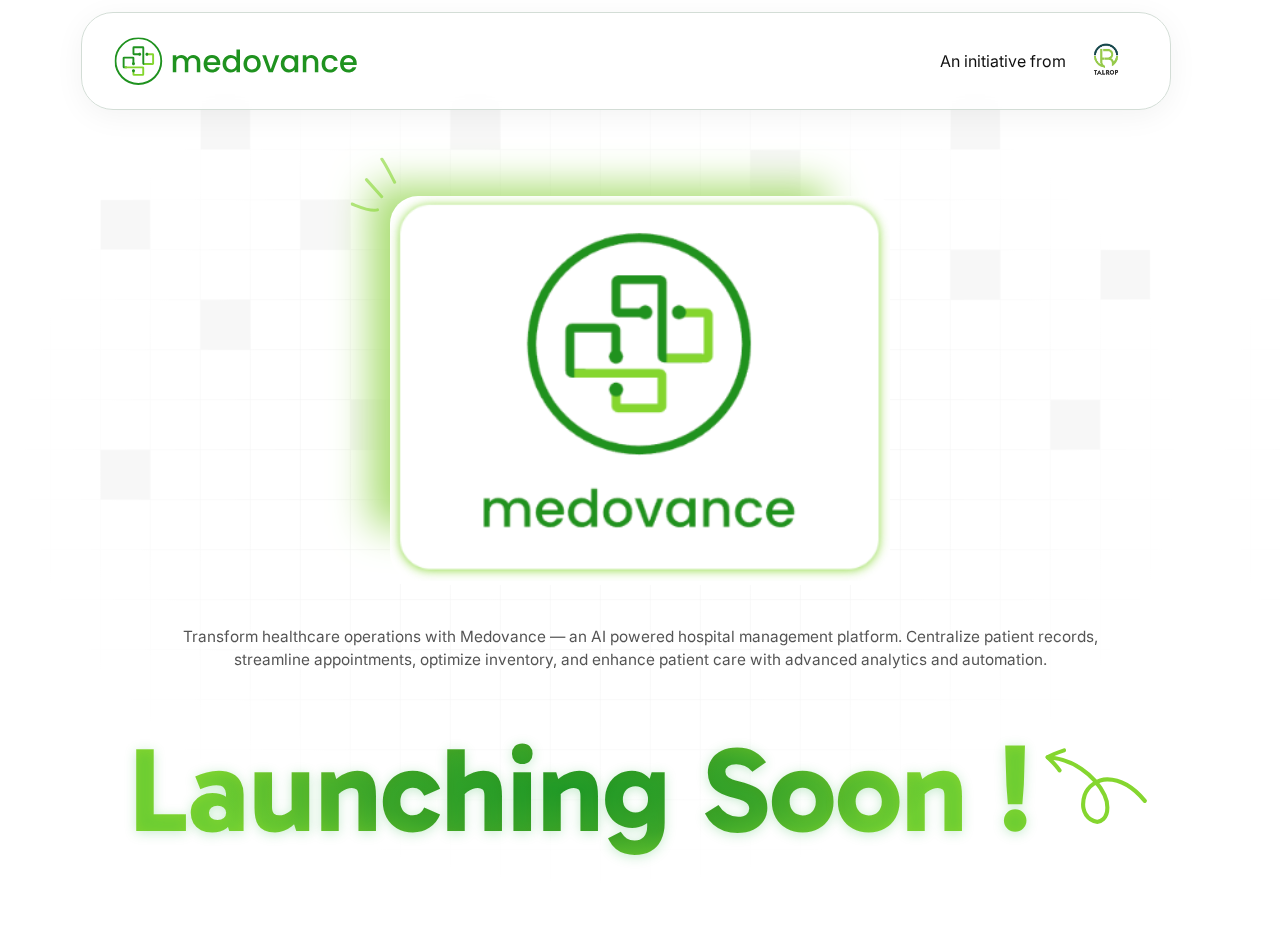
<file: index.html>
<!DOCTYPE html>
<html lang="en">

<head>
  <meta charset="UTF-8">
  <meta name="viewport" content="width=device-width, initial-scale=1.0">
  <link rel="preconnect" href="https://fonts.googleapis.com">
  <link rel="preconnect" href="https://fonts.gstatic.com" crossorigin>
  <link
    href="https://fonts.googleapis.com/css2?family=Gabarito:wght@800&family=Inter:wght@400;600;700&display=swap"
    rel="stylesheet">
  <link rel="stylesheet" href="style.css">
  <title>Medovance</title>
</head>

<body>
  <section class="container">
    <div class="fade-down">

      <!-- Navbar -->
      <nav class="navbar">
        <div class="nav-left">
          <img src="./Asset/Medovance logo horizontal (1) 1 2.svg" alt="Medovance" class="brand-logo">
        </div>
        <div class="nav-right">
          <a class="muted" href="https://talrop.com/" target="_blank" rel="noopener noreferrer">
            An initiative from
          </a>
          <a href="https://talrop.com/" target="_blank" rel="noopener noreferrer">
            <img src="Asset/download.png" alt="Talrop" class="small-logo">
          </a>
        </div>
      </nav>

      <!-- Hero Section -->
      <main class="hero">
        <div class="logo-card">
          <img src="Asset/Content 1.svg" alt="Medovance logo" class="hero-logo">
          <img src="Asset/Highlight 16 1.svg" alt="highlight" class="logo-highlight">
        </div>

        <div class="cta">
          <div class="cta-subtitle">
            <p class="subtitle">
              Transform healthcare operations with Medovance — an AI powered hospital management platform.
              Centralize patient records, streamline appointments, optimize inventory, and enhance patient care
              with advanced analytics and automation.
            </p>
          </div>
        </div>

        <div class="cta-headline">
          <h1 class="headline">Launching Soon !</h1>
          <img src="Asset/Arrow 2 1.svg" alt="highlight arrow" class="decor-highlight">
        </div>
      </main>

    </div>
  </section>
</body>

</html>
</file>
<file: style.css>
/* ------------------- Global Styles ------------------- */
body {
    margin: 0;
    font-family: "Inter", Arial, sans-serif;
    color: #0d3a10;
    position: relative;
    overflow-x: hidden;
}

/* Background grid overlay */
body::before {
    content: "";
    position: fixed;
    inset: 0;
    background-image: url("./Asset/Grids%201.svg");
    opacity: 0.2;
    pointer-events: none;
    z-index: -1;
}

.container {
    width: 100%;
    min-height: 100vh;
    position: relative;
    display: flex;
    justify-content: space-between;
    align-items: center;
    place-content: center;
}

/* ------------------- Navbar ------------------- */
.navbar {
    display: flex;
    justify-content: space-between;
    align-items: center;
    height: 6rem;
    width: 80%;
    padding: 0 2rem;
    border: 1px solid #d3ddd6;
    border-radius: 2rem;
    background: rgba(255, 255, 255, 0.75);
    -webkit-backdrop-filter: blur(10px);
    backdrop-filter: blur(10px);
    box-shadow: 0 6px 30px rgba(0, 0, 0, 0.05);
    position: fixed;
    top: 12px;
    z-index: 10;
    flex-wrap: nowrap;
    overflow: hidden;
    animation: fade-down 0.5s 0.4s backwards;
}

.nav-left,
.nav-right {
    display: flex;
    align-items: center;
    gap: 8px;
    white-space: nowrap;
}

.brand-logo {
    height: 3rem;
    object-fit: fill;
}

.small-logo {
    height: 4rem;
}

.muted {
    color: #0f0f0f;
    text-decoration: none;
    white-space: nowrap;
}
.muted-text{
    font-size: 0.75rem;
    margin-right: 0.3rem;
}


/* ------------------- Hero Section ------------------- */
.hero {
    max-width: 1200px;
    margin: 36px auto 0 auto;
    text-align: center;
    padding: 0 16px 56px 16px;
}

.cta {
    margin-top: 16px;
    animation: cta-fade-up 0.5s;
}
.cta-subtitle {
    margin-top: 5px;
}
.cta-headline {
    position: relative;
  text-align: center;
  padding: 2rem;
    text-wrap: balance;
}

/* help text wrap to a comfortable width on large screens */
.cta-subtitle {
    max-width: 920px;
    margin: 0 auto;
}

/* ------------------- Logo Card ------------------- */
.logo-card {
    display: inline-block;
    width: 90%;
    max-width: 500px;
    margin: 0 auto;
    margin-top: 10rem;
    border-radius: 16px;
    background: #ffffff;
    position: relative;
    animation: logo-fade-up 0.5s 0.1s backwards;
}

/* Soft green glow behind logo card */
.logo-card::before {
    content: "";
    position: absolute;
    inset: -22px -26px -22px -26px;
    border-radius: 24px;
    background: radial-gradient(
        50% 50% at 50% 50%,
        rgba(35, 178, 63, 0.25) 0%,
        rgba(35, 178, 63, 0) 70%
    );
    filter: blur(8px);
    z-index: -1;
}

.hero-logo {
    width: 100%;
    height: auto;
    border-radius: 28px;
    box-shadow: -41px -32px 39px -22px #a8dd70;
}

.logo-highlight {
    position: absolute;
    left: -8%;
    top: -10%;
    width: 15%;
    opacity: 0.6;
    border-radius: 50%;
}

/* ------------------- Text Styling ------------------- */
.subtitle {
    padding: 24px 0 0;
    font-weight: 400;
    font-size: clamp(14px, 1.2vw, 18px);
    line-height: 1.5em;
    color: rgba(41, 41, 41, 0.8);
}

.headline {
  font-family: "Gabarito", Arial, sans-serif;
    font-size: 120px;
    font-weight: 700;
    line-height: 1.2em;
background: radial-gradient(
        50% 75% at 48.7% 50%,
        rgb(32, 146, 32) 0%,
        rgb(65, 161, 35) 43%,
        rgb(119, 202, 44) 71%,
        rgb(133, 214, 47) 80%
    );
    background-clip: text;
    color: transparent;
    text-shadow: 0 2px 12px rgba(35, 178, 63, 0.25);
    z-index: 3;
    position: relative;
  display: inline-block;
  margin-top: 0;
  margin-bottom: 0;
}

/* ------------------- Animations ------------------- */
/* .fade-down {
  opacity: 0;
  transform: scale(0.85);
  animation: fadeScaleUp 0.8s ease-out forwards;
} */

@keyframes fade-down {
    0% {
        opacity: 0;
        transform: translateY(-30px);
    }

    100% {
        opacity: 1;
        transform: translateY(0px);
    }
}

@keyframes logo-fade-up {
    0% {
        opacity: 0;
        transform: translateY(60px) scale(0.9);
    }

    100% {
        opacity: 1;
        transform: translateY(0px) scale(1);
    }
}

@keyframes cta-fade-up {
    0% {
        opacity: 0;
        transform: scale(0.9);
    }

    100% {
        opacity: 1;
        transform: scale(1);
    }
}

@keyframes fadeScaleUp {
    to {
        opacity: 1;
        transform: scale(1);
    }
}

.decor-highlight {
        position: relative;
        z-index: 1;
    }

.decor-highlight::before {
    content: '';
  position: absolute;
  background: url('Asset/Arrow 2 1.svg') no-repeat center center;
  background-size: contain;
  width: 117px;
  height: 106px;
  bottom: -5px;
  left: 233px;
  z-index: -1;
  opacity: 0.7; /* optional transparency */
}

@keyframes fadeArrowIn {
    from {
        opacity: 0;
        transform: translateY(8px);
    }
    to {
        opacity: 0.3;
        transform: translateY(0);
    }
}

/* ------------------- Responsive Media Queries ------------------- */

/* Large screens */
@media (max-width: 1200px) {
    .headline {
        font-size: 64px;
    }
    .decor-highlight::before{
        height: 50px;
        left: -58px;
    }
    .muted {
        font-size: 0.9rem;
    }
}

/* Medium screens (tablets) */
@media (max-width: 768px) {
    .headline {
        font-size: 48px;
    }
    .decor-highlight::before {
        height: 40px;
    }
    .hero-logo {
        max-width: 19rem;
    }
    .navbar {
        gap: 8px;
        padding: 0.1rem 1.5rem;
    }
    .nav-left,
    .nav-right {
        justify-content: space-between;
    }
    .brand-logo {
        height: 36px;
    }
    .small-logo {
        object-fit: contain;
    }
    .muted {
        font-size: 0.8rem;
    }
    .cta-subtitle {
        max-width: 640px;
        padding: 0 8px;
    }
    .subtitle {
        font-size: 15px;
    }
    .logo-highlight {
        width: 18%;
        left: -6%;
        top: -6%;
    }
}

/* Small screens (phones) */
@media (max-width: 480px) {
    .headline {
        font-size: 36px;
        line-height: 1.2;
    }
    .navbar {
        height: 3.5rem;
        padding: 0.1rem 1.5rem;
        border-radius: 1rem;
    }
    .nav-right {
        gap: 0px;
    }
    .cta-subtitle {
        max-width: 420px;
        padding: 0 10px;
    }
    .decor-highlight::before {
        height: 30px;
        left: -56px;
    }
    .subtitle {
        font-size: 14px;
    }
    .brand-logo {
        height: 28px;
    }
    .small-logo {
        height: 2rem;
    }
    .muted-text{
        font-size: 0.5rem;
    }
    .cta-headline {
        padding: 0 12px;
    }
    
    .logo-highlight {
        width: 22%;
        left: -4%;
        top: -4%;
    }
}
</file>
